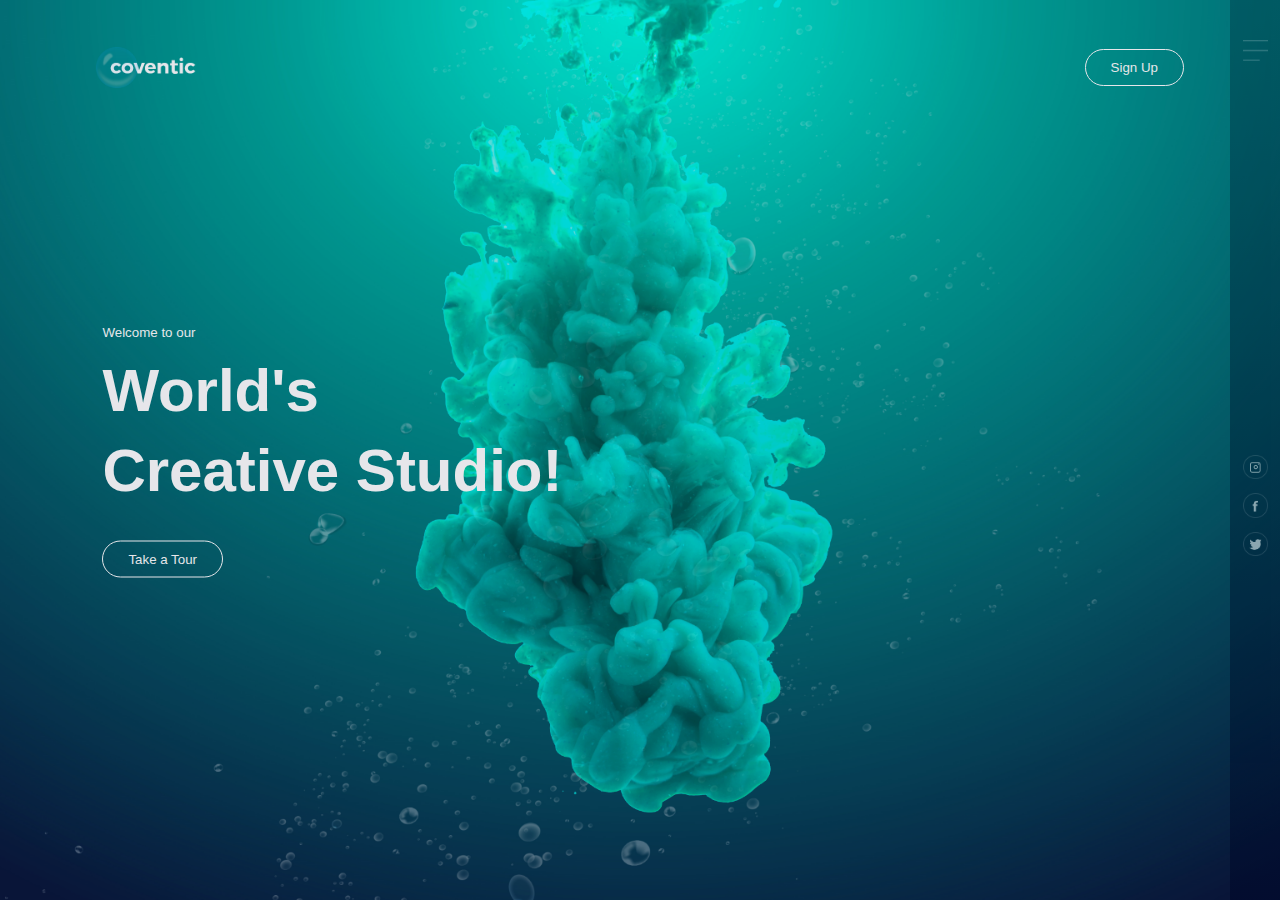
<file: index.html>
<!DOCTYPE html>
<html lang="en">
<head>
    
    <meta charset="UTF-8">
    <meta http-equiv="X-UA-Compatible" content="IE=edge">
    <meta name="viewport" content="width=device-width, initial-scale=1.0">
    <title>Custom Site</title>
    <link rel="stylesheet" href="desindex.css">
</head>
<body>
    <div class="💪">
    <div class="hero">
        <div class="navbar">
            <img src="Coventic_Webpage_images/logo.png" class="logo">
            <button type="button">Sign Up</button>
        </div>
        <div class="content">
            <small>Welcome to our</small>
            <h1>World's<br>Creative Studio!</h1>
            <button type="button"><a href="testing.html" class="hyplink">Take a Tour</button></a>
        </div>
        <div class="side-bar">
            <img src="Coventic_Webpage_images/menu.png" class="menu">

            <div class="social-links">
                <img src="Coventic_Webpage_images/ig.png">
                <img src="Coventic_Webpage_images/fb.png">
                <img src="Coventic_Webpage_images/tw.png">
            </div>
<!-- Boutta omit the whole useful links class cause its not functioning the way I want it to.-->
            <div class="useful-links">
                
            </div>

        </div>
        <div class="bubbles">
            <img src="Coventic_Webpage_images/bubble.png">
            <img src="Coventic_Webpage_images/bubble.png">
            <img src="Coventic_Webpage_images/bubble.png">
            <img src="Coventic_Webpage_images/bubble.png">
            <img src="Coventic_Webpage_images/bubble.png">
            <img src="Coventic_Webpage_images/bubble.png">
            <img src="Coventic_Webpage_images/bubble.png">
            <img src="Coventic_Webpage_images/bubble.png">
            <img src="Coventic_Webpage_images/bubble.png">
            <img src="Coventic_Webpage_images/bubble.png">
            <img src="Coventic_Webpage_images/bubble.png">
            <img src="Coventic_Webpage_images/bubble.png">
            <img src="Coventic_Webpage_images/bubble.png">
            <img src="Coventic_Webpage_images/bubble.png">
            <img src="Coventic_Webpage_images/bubble.png">
            <img src="Coventic_Webpage_images/bubble.png">
            <img src="Coventic_Webpage_images/bubble.png">
            <img src="Coventic_Webpage_images/bubble.png">
            <img src="Coventic_Webpage_images/bubble.png">
            <img src="Coventic_Webpage_images/bubble.png">

        </div>
    </div>
    </div>
</body>
</html>
</file>
<file: desindex.css>
* {
    margin: 0;
    padding: 0;
    font-family: sans-serif;
    
}

.💪{
    background-color: #000729;
}

.hero {
    width: 100%;
    height: 100vh;
    background-image: url(Coventic_Webpage_images/background.png);
    opacity: 0.9;
    background-size: cover;
    background-position: center;
    position: relative;
    overflow: hidden;
}
.logo {
    width: 100px;
    cursor: pointer;
}
.navbar {
    width: 85%;
    height: 15%;
    margin: auto;
    display: flex;
    align-items: center;
    justify-content: space-between;
}
button {
    color: white;
    padding: 10px 25px;
    background: transparent;
    border: 1px solid #fff;
    border-radius: 20px;
    outline: none;
    cursor: pointer;
    
}
.hyplink{
    color: white;
    text-decoration: none;

}
.content {
    color: white;
    position:absolute;
    top: 50%;
    left: 8%;
    transform: translateY(-50%);
    z-index: 2;
}
h1 {
    font-size: 60px;
    margin: 10px 0 30px;
    line-height: 80px;
}
.side-bar {
    width: 50px;
    height: 100vh;
    background: linear-gradient(#00545d, #000729);
    position: absolute;
    right: 0;
    top: 0;
    opacity: 0.6;
}
.menu {
    display: block;
    width: 25px;
    margin: 40px auto 0;
    cursor: pointer;
}
.social-links img {
    width: 25px;
    margin: 5px auto;
    cursor: pointer;
}
.social-links {
    width: 50px;
    text-align: center;
    position: absolute;
    top: 50%;
    transform: translateY(-50);
    
}
.bubbles img {
    width: 50px;
    animation: bubble 7s linear infinite;
}
.bubbles {
    width: 100%;
    display: flex;
    align-items: center;
    justify-content: space-around;
    position: absolute;
    bottom: -70px;
}

@keyframes bubble{
    0%{
        transform: translateY(0);
        opacity: 0;
    }
    50%{
        
        opacity: 1;
    }
    70%{
        
        opacity: 1;
    }
    90%{
        
        opacity: 1;
    }
    100%{
        transform: translateY(-80vh);
        opacity: 0;
    }
}

.bubbles img:nth-child(1){
    animation-delay: 2s;
    width: 25px;
}
.bubbles img:nth-child(2){
    animation-delay: 1s;
}
.bubbles img:nth-child(3){
    animation-delay: 0.2s;
}
.bubbles img:nth-child(4){
    animation-delay: 5s;
    width: 2px;
}
.bubbles img:nth-child(5){
    animation-delay: 4.5s;
}
.bubbles img:nth-child(6){
    animation-delay: 7s;
    width: 50px;
}
.bubbles img:nth-child(7){
    animation-delay: 8.2s;
    width: 30px;
}
.bubbles img:nth-child(8){
    animation-delay: 4.6s;
    width: 70px;
}
.bubbles img:nth-child(9){
    animation-delay: 5.6s;
    width: 25px;
}
.bubbles img:nth-child(10){
    animation-delay: 4.9s;
}
.bubbles img:nth-child(11){
    animation-delay: 5.2s;
}
.bubbles img:nth-child(12){
    animation-delay: .7s;
}
.bubbles img:nth-child(13){
    animation-delay: 2.5s;
    width: 40px;
}
.bubbles img:nth-child(14){
    animation-delay: 1.6s;
}
.bubbles img:nth-child(15){
    animation-delay: 2s;
}
.bubbles img:nth-child(16){
    animation-delay: 6.8s;
}
.bubbles img:nth-child(17){
    animation-delay: 5.7s;
}
.bubbles img:nth-child(18){
    animation-delay: 6s;
    width: 25px;
}
.bubbles img:nth-child(19){
    animation-delay: 2.9s;
}
.bubbles img:nth-child(20){
    animation-delay: 3.5s;
}
</file>
